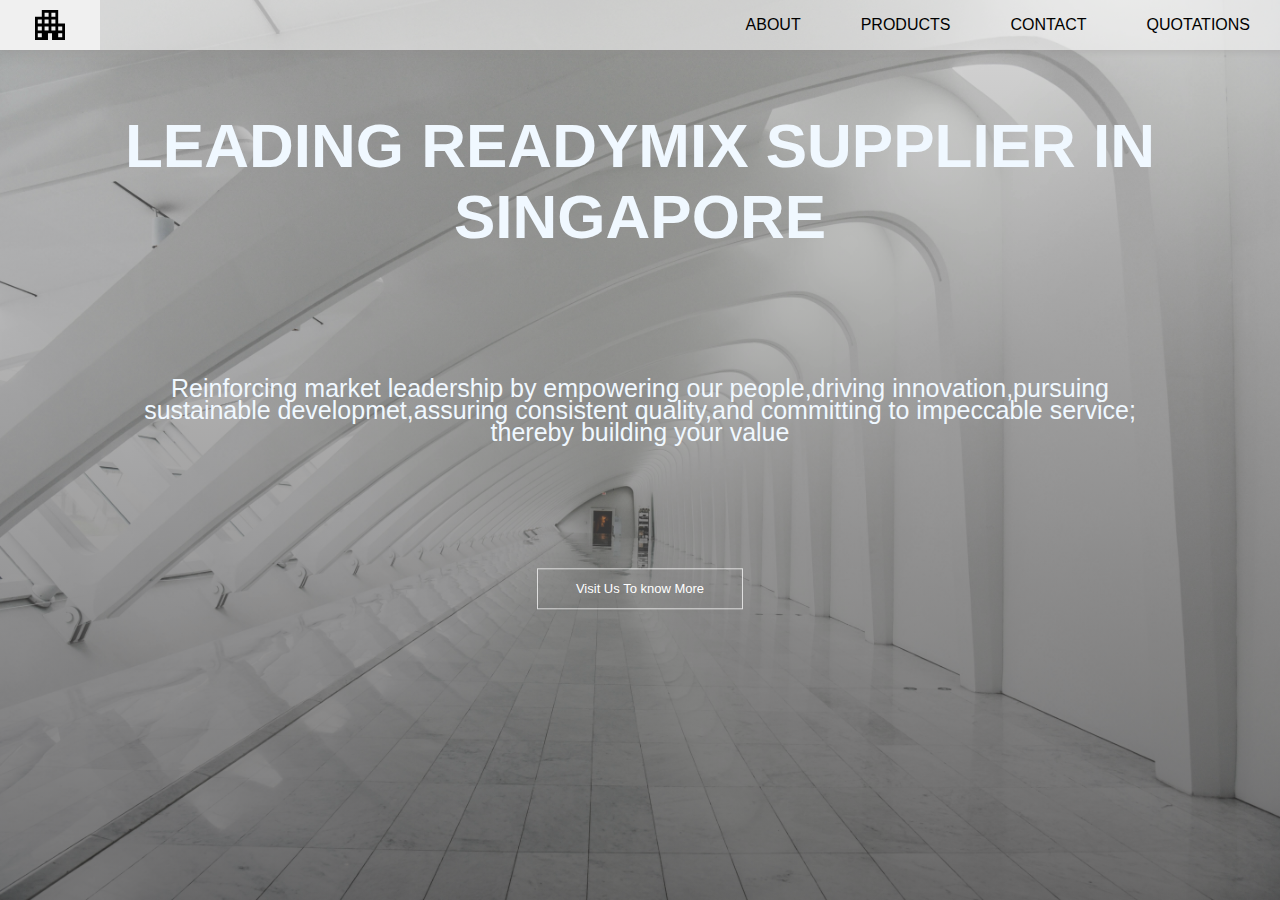
<file: index.html>
<!DOCTYPE html>
<html lang="en">
<head>
    <meta charset="UTF-8">
    <meta name="viewport" content="width=device-width, initial-scale=1.0">
    <title>Spantech Home Page</title>
    <link rel="stylesheet" href="style.css">
</head>
<body>
    <nav>
            <ul class="sidebar">
                <li onclick="hideSidebar()"><a href="#"><svg xmlns="http://www.w3.org/2000/svg" height="24px" viewBox="0 -960 960 960" width="24px" fill="#000000"><path d="m256-200-56-56 224-224-224-224 56-56 224 224 224-224 56 56-224 224 224 224-56 56-224-224-224 224Z"/></svg></a></li>
                <li><a href="about.html">ABOUT</a></li>
                <li><a href="products.html">PRODUCTS</a></li>
                <li><a href="contact.html">CONTACT</a></li>
                <li><a href="quotation.html">QUOTATIONS</a></li>
            </ul>
   
    
           <ul>
                <li><a href="index.html"><svg xmlns="http://www.w3.org/2000/svg" height="40px" viewBox="0 -960 960 960" width="40px" fill="#000000"><path d="M120-120v-556.67h163.33V-840h393.34v326.67H840V-120H528.67v-163.33h-97.34V-120H120Zm66.67-66.67h96.66v-96.66h-96.66v96.66Zm0-163.33h96.66v-96.67h-96.66V-350Zm0-163.33h96.66V-610h-96.66v96.67ZM350-350h96.67v-96.67H350V-350Zm0-163.33h96.67V-610H350v96.67Zm0-163.34h96.67v-96.66H350v96.66ZM513.33-350H610v-96.67h-96.67V-350Zm0-163.33H610V-610h-96.67v96.67Zm0-163.34H610v-96.66h-96.67v96.66Zm163.34 490h96.66v-96.66h-96.66v96.66Zm0-163.33h96.66v-96.67h-96.66V-350Z"/></svg></a></li>
                <li class="hideOnMobile"><a href="about.html">ABOUT</a></li>
                <li class="hideOnMobile"><a href="products.html">PRODUCTS</a></li>
                <li class="hideOnMobile"><a href="contact.html">CONTACT</a></li>
                <li class="hideOnMobile"><a href="quotation.html">QUOTATIONS</a></li>
                <li class="manuButton" onclick="showSidebar()"><a href="#"><svg xmlns="http://www.w3.org/2000/svg" height="24px" viewBox="0 -960 960 960" width="24px" fill="#000000"><path d="M120-240v-80h720v80H120Zm0-200v-80h720v80H120Zm0-200v-80h720v80H120Z"/></svg></a></li>
            </ul>
       
      
    

    </nav>
    <section class="hometext">
        <div class="textbox">
            
            <h1>LEADING READYMIX SUPPLIER IN SINGAPORE</h1>
            <P>Reinforcing market leadership by empowering our people,driving
                innovation,pursuing sustainable developmet,assuring consistent
                quality,and committing to impeccable service; thereby building
                your value
            </P>
            <a href="https://maps.app.goo.gl/w7pWK38YJfLS8wTK7" class="visitus-btn">Visit Us To know More</a>
        
        
        </div>

    </section>
   




    <script>
        function showSidebar(){
            const sidebar = document.querySelector('.sidebar')
            sidebar.style.display = 'flex'
        }
        function hideSidebar(){
            const sidebar = document.querySelector('.sidebar')
            sidebar.style.display = 'none'
        }

    </script>












</body>
</html>
</file>
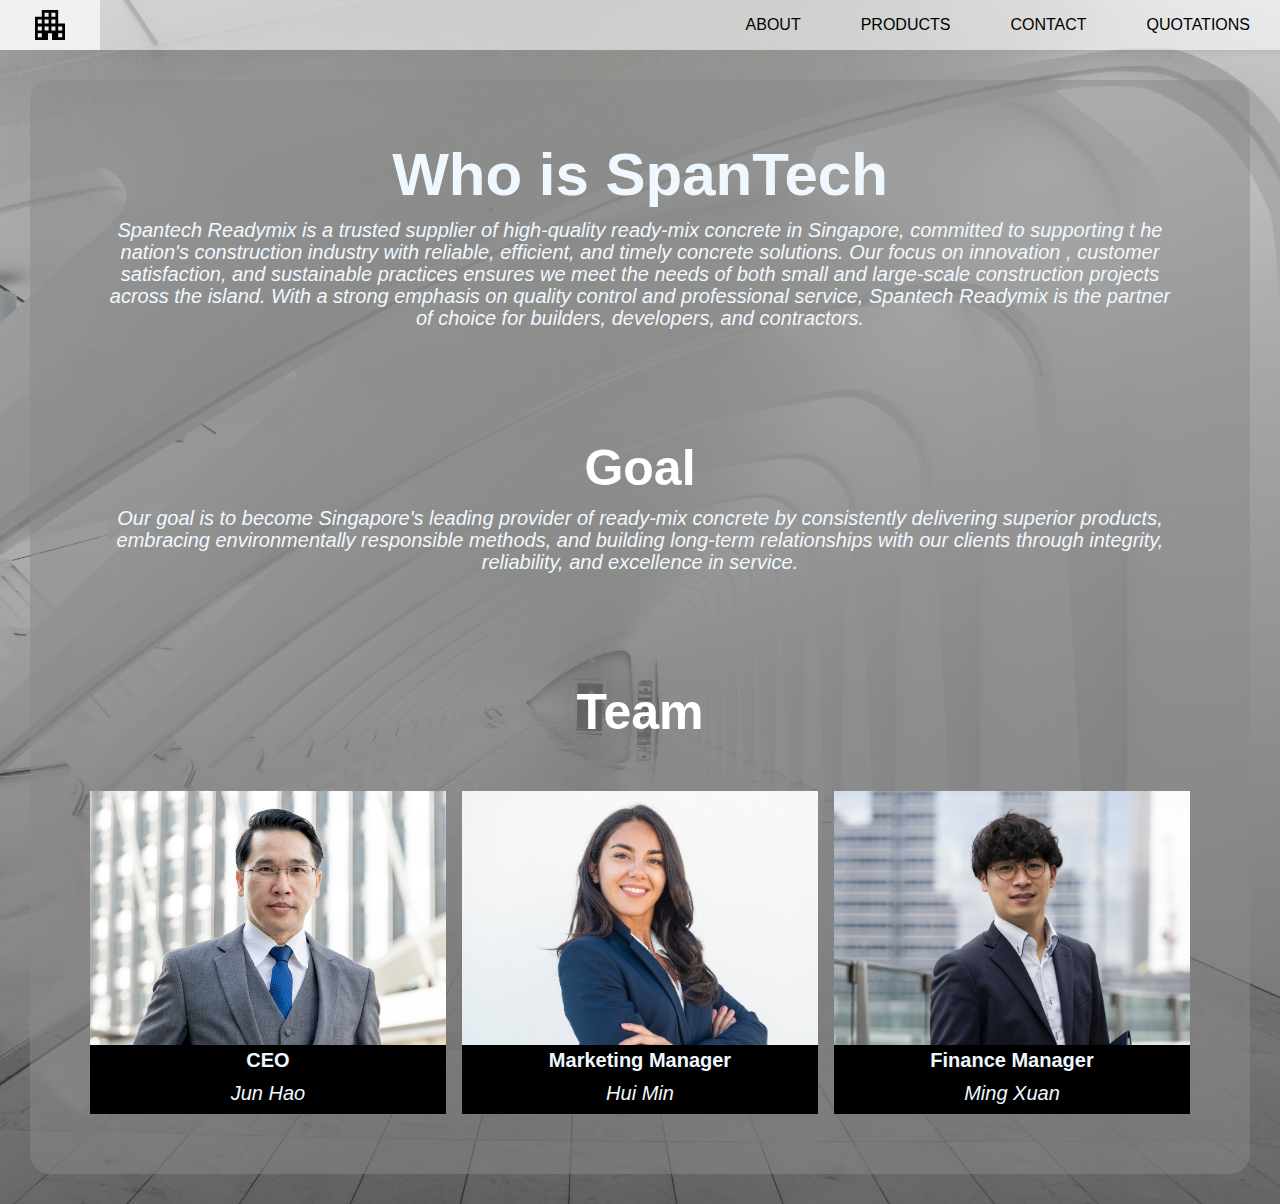
<file: about.html>
<!DOCTYPE html>
<html lang="en">
<head>
    <meta charset="UTF-8">
    <meta name="viewport" content="width=device-width, initial-scale=1.0">
    <title>Document</title>
    <link rel="stylesheet" href="style.css">
</head>
<body>
    <nav>
        <ul class="sidebar">
            <li onclick="hideSidebar()"><a href="#"><svg xmlns="http://www.w3.org/2000/svg" height="24px" viewBox="0 -960 960 960" width="24px" fill="#000000"><path d="m256-200-56-56 224-224-224-224 56-56 224 224 224-224 56 56-224 224 224 224-56 56-224-224-224 224Z"/></svg></a></li>
            <li><a href="about.html">ABOUT</a></li>
            <li><a href="products.html">PRODUCTS</a></li>
            <li><a href="contact.html">CONTACT</a></li>
            <li><a href="quotation.html">QUOTATIONS</a></li>
        </ul>


       <ul>
            <li><a href="index.html"><svg xmlns="http://www.w3.org/2000/svg" height="40px" viewBox="0 -960 960 960" width="40px" fill="#000000"><path d="M120-120v-556.67h163.33V-840h393.34v326.67H840V-120H528.67v-163.33h-97.34V-120H120Zm66.67-66.67h96.66v-96.66h-96.66v96.66Zm0-163.33h96.66v-96.67h-96.66V-350Zm0-163.33h96.66V-610h-96.66v96.67ZM350-350h96.67v-96.67H350V-350Zm0-163.33h96.67V-610H350v96.67Zm0-163.34h96.67v-96.66H350v96.66ZM513.33-350H610v-96.67h-96.67V-350Zm0-163.33H610V-610h-96.67v96.67Zm0-163.34H610v-96.66h-96.67v96.66Zm163.34 490h96.66v-96.66h-96.66v96.66Zm0-163.33h96.66v-96.67h-96.66V-350Z"/></svg></a></li>
            <li class="hideOnMobile"><a href="about.html">ABOUT</a></li>
            <li class="hideOnMobile"><a href="products.html">PRODUCTS</a></li>
            <li class="hideOnMobile"><a href="contact.html">CONTACT</a></li>
            <li class="hideOnMobile"><a href="quotation.html">QUOTATIONS</a></li>
            <li class="manuButton" onclick="showSidebar()"><a href="#"><svg xmlns="http://www.w3.org/2000/svg" height="24px" viewBox="0 -960 960 960" width="24px" fill="#000000"><path d="M120-240v-80h720v80H120Zm0-200v-80h720v80H120Zm0-200v-80h720v80H120Z"/></svg></a></li>
        </ul>
   
  


    </nav>

    <section class="about">
        <h1>Who is SpanTech</h1>
        <p>Spantech Readymix is a trusted supplier of high-quality ready-mix concrete in Singapore, committed to supporting t
            he nation's construction industry with reliable, efficient, and timely concrete solutions. Our focus on innovation
        , customer satisfaction, and sustainable practices ensures we meet the needs of both small and large-scale construction
             projects across the island. With a strong emphasis on quality control and professional service, Spantech Readymix is the
              partner of choice for builders, developers, and contractors.</p>

    
        <h3>Goal</h3>
        <p>Our goal is to become Singapore's leading provider of ready-mix concrete by consistently delivering superior products,
             embracing environmentally responsible methods, and building long-term relationships with our clients through integrity,
              reliability, and excellence in service.</p>

        <h3>Team</h3>
            <div class="people-box">
                <div class="people">
                    <img src="images/ceo.jpg" alt="">                    
                    <div class="details">
                        <h6>CEO</h6>
                        <p>Jun Hao</p>

                    </div>
                </div>
                
                <div class="people">
                    <img src="images/mm.jpg" alt="">                    
                    <div class="details">
                        <h6>Marketing Manager</h6>
                        <p>Hui Min</p>

                    </div>
                </div>
                <div class="people">
                    <img src="images/fn.jpg" alt="">                    
                    <div class="details">
                        <h6>Finance Manager</h6>
                        <p>Ming Xuan</p>

                    </div>
                </div>



            </div>

    </section>









    <script>
        function showSidebar(){
            const sidebar = document.querySelector('.sidebar')
            sidebar.style.display = 'flex'
        }
        function hideSidebar(){
            const sidebar = document.querySelector('.sidebar')
            sidebar.style.display = 'none'
        }

    </script>






    
</body>
</html>
</file>
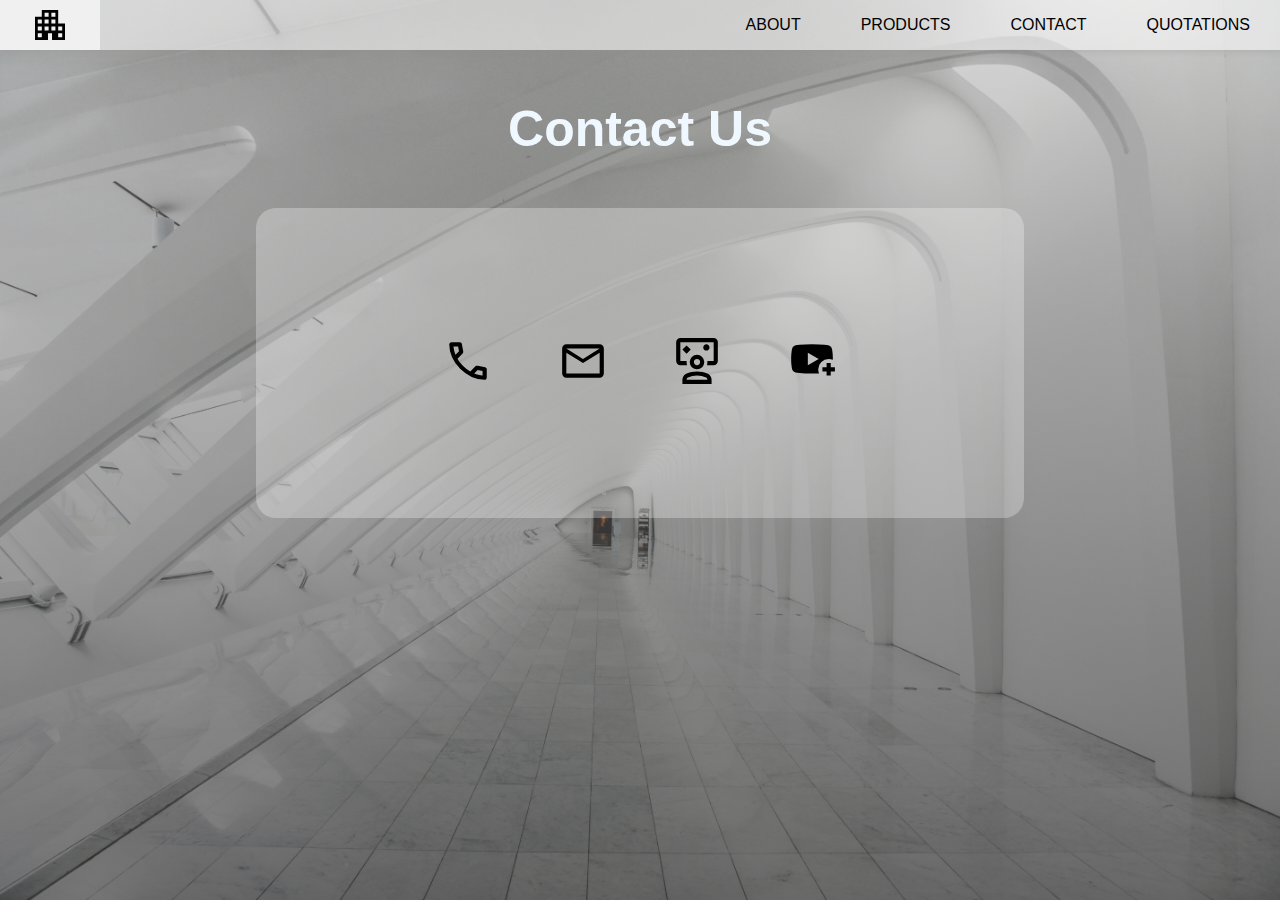
<file: contact.html>
<!DOCTYPE html>
<html lang="en">
<head>
    <meta charset="UTF-8">
    <meta name="viewport" content="width=device-width, initial-scale=1.0">
    <title>Spantech Contact Page</title>
    <link rel="stylesheet" href="style.css">
</head>
<body>
    <nav>
        <ul class="sidebar">
            <li onclick="hideSidebar()"><a href="#"><svg xmlns="http://www.w3.org/2000/svg" height="24px" viewBox="0 -960 960 960" width="24px" fill="#000000"><path d="m256-200-56-56 224-224-224-224 56-56 224 224 224-224 56 56-224 224 224 224-56 56-224-224-224 224Z"/></svg></a></li>
            <li><a href="about.html">ABOUT</a></li>
            <li><a href="products.html">PRODUCTS</a></li>
            <li><a href="contact.html">CONTACT</a></li>
            <li><a href="quotation.html">QUOTATIONS</a></li>
        </ul>


       <ul>
            <li><a href="index.html"><svg xmlns="http://www.w3.org/2000/svg" height="40px" viewBox="0 -960 960 960" width="40px" fill="#000000"><path d="M120-120v-556.67h163.33V-840h393.34v326.67H840V-120H528.67v-163.33h-97.34V-120H120Zm66.67-66.67h96.66v-96.66h-96.66v96.66Zm0-163.33h96.66v-96.67h-96.66V-350Zm0-163.33h96.66V-610h-96.66v96.67ZM350-350h96.67v-96.67H350V-350Zm0-163.33h96.67V-610H350v96.67Zm0-163.34h96.67v-96.66H350v96.66ZM513.33-350H610v-96.67h-96.67V-350Zm0-163.33H610V-610h-96.67v96.67Zm0-163.34H610v-96.66h-96.67v96.66Zm163.34 490h96.66v-96.66h-96.66v96.66Zm0-163.33h96.66v-96.67h-96.66V-350Z"/></svg></a></li>
            <li class="hideOnMobile"><a href="about.html">ABOUT</a></li>
            <li class="hideOnMobile"><a href="products.html">PRODUCTS</a></li>
            <li class="hideOnMobile"><a href="contact.html">CONTACT</a></li>
            <li class="hideOnMobile"><a href="quotation.html">QUOTATIONS</a></li>
            <li class="manuButton" onclick="showSidebar()"><a href="#"><svg xmlns="http://www.w3.org/2000/svg" height="24px" viewBox="0 -960 960 960" width="24px" fill="#000000"><path d="M120-240v-80h720v80H120Zm0-200v-80h720v80H120Zm0-200v-80h720v80H120Z"/></svg></a></li>
        </ul>
   
  


    </nav>
    <h1 class="contactus">Contact Us</h1>
    
    <section class="contact">
        <div class="contact-btn">
            <a href="tel:+6584068155">
                <svg xmlns="http://www.w3.org/2000/svg" height="50px" viewBox="0 -960 960 960" width="50px" fill="#000000"><path d="M798-120q-125 0-247-54.5T329-329Q229-429 174.5-551T120-798q0-18 12-30t30-12h162q14 0 25 9.5t13 22.5l26 140q2 16-1 27t-11 19l-97 98q20 37 47.5 71.5T387-386q31 31 65 57.5t72 48.5l94-94q9-9 23.5-13.5T670-390l138 28q14 4 23 14.5t9 23.5v162q0 18-12 30t-30 12ZM241-600l66-66-17-94h-89q5 41 14 81t26 79Zm358 358q39 17 79.5 27t81.5 13v-88l-94-19-67 67ZM241-600Zm358 358Z"/></svg>
            </a>

            <a href="mailto:spantech121@gmail.com">
                <svg xmlns="http://www.w3.org/2000/svg" height="50px" viewBox="0 -960 960 960" width="50px" fill="#000000"><path d="M160-160q-33 0-56.5-23.5T80-240v-480q0-33 23.5-56.5T160-800h640q33 0 56.5 23.5T880-720v480q0 33-23.5 56.5T800-160H160Zm320-280L160-640v400h640v-400L480-440Zm0-80 320-200H160l320 200ZM160-640v-80 480-400Z"/></svg>
            </a>

            <a href="https://www.facebook.com/YourPageName" target="_blank">
                <svg xmlns="http://www.w3.org/2000/svg" height="50px" viewBox="0 -960 960 960" width="50px" fill="#000000"><path d="m280-620 80-80-80-80-80 80 80 80Zm200-40ZM160-400q-33 0-56.5-23.5T80-480v-360q0-33 23.5-56.5T160-920h640q33 0 56.5 23.5T880-840v360q0 33-23.5 56.5T800-400H671q6-20 8-40t0-40h121v-360H160v360h121q-2 20 0 40t8 40H160Zm500-280q25 0 42.5-17.5T720-740q0-25-17.5-42.5T660-800q-25 0-42.5 17.5T600-740q0 25 17.5 42.5T660-680ZM200-40v-84q0-35 19.5-65t51.5-45q49-23 102-34.5T480-280q54 0 107 11.5T689-234q32 15 51.5 45t19.5 65v84H200Zm80-80h400v-4q0-12-7-22t-18-15q-42-19-86-29t-89-10q-45 0-89 10t-86 29q-11 5-18 15t-7 22v4Zm200-200q-58 0-99-41t-41-99q0-58 41-99t99-41q58 0 99 41t41 99q0 58-41 99t-99 41Zm0-80q25 0 42.5-17.5T540-460q0-25-17.5-42.5T480-520q-25 0-42.5 17.5T420-460q0 25 17.5 42.5T480-400Zm0-60Zm0 340Z"/></svg>
            </a>

            <a href="https://www.facebook.com/YourPageName" target="_blank">
                <svg xmlns="http://www.w3.org/2000/svg" height="50px" viewBox="0 -960 960 960" width="50px" fill="#000000"><path d="M616-242q-27 1-51.5 1.5t-43.5.5h-41q-71 0-133-2-53-2-104.5-5.5T168-257q-26-7-45-26t-26-45q-6-23-9.5-56T82-447q-2-36-2-73t2-73q2-30 5.5-63t9.5-56q7-26 26-45t45-26q23-6 74.5-9.5T347-798q62-2 133-2t133 2q53 2 104.5 5.5T792-783q26 7 45 26t26 45q6 23 9.5 56t5.5 63q2 36 2 73v17q-19-8-39-12.5t-41-4.5q-83 0-141.5 58.5T600-320q0 21 4 40.5t12 37.5ZM400-400l208-120-208-120v240Zm360 200v-80h-80v-80h80v-80h80v80h80v80h-80v80h-80Z"/></svg>
            </a>


        </div>



    </section>












    <script>
        function showSidebar(){
            const sidebar = document.querySelector('.sidebar')
            sidebar.style.display = 'flex'
        }
        function hideSidebar(){
            const sidebar = document.querySelector('.sidebar')
            sidebar.style.display = 'none'
        }

    </script>


    
</body>
</html>
</file>
<file: style.css>
/*navigation bar starst here*/

*{margin: 0;
    padding: 0;
}
body{
    min-height: 100vh;
    background-image:linear-gradient(rgba(171, 171, 171, 0.459),rgba(55, 54, 54, 0.671)), url(images/homecover2.jpg);
    background-size: cover;
    background-repeat: no-repeat;
    background-position: center;
    font-family: 'Segoe UI', Tahoma, Geneva, Verdana, sans-serif;    
   
}
nav{
    background-color: rgba(255, 255, 255, 0.558);
    box-shadow: 3px 3px 5px rgba(146, 144, 144, 0.233);
}

nav ul {
    width: 100%;
    list-style: none;
    display: flex;
    justify-content: flex-end;
    align-items: center;
}
nav li {
    height: 50px;
}
nav a{
    height: 100%;
    padding: 0 30px;
    text-decoration: none;
    display: flex;
    align-items: center;
    color: black;
    transition: 0.5s;
}
nav a:hover{
    background-color: #f0f0f0;
}

nav li:first-child{
    margin-right: auto;
}

.sidebar {
    position: fixed;
    top: 0;
    right: 0;
    height: 100vh;
    width: 250px;
    z-index: 999;
    background-color: rgba(255, 255, 255, 0.034);
    backdrop-filter: blur(10px);
    box-shadow: -10px 0 10px rgba(0, 0, 0, 0.1);
    display: none;
    flex-direction: column;
    align-items: flex-start;
    justify-content: flex-start;
    
}
.sidebar li{
    width: 100%;
}
.sidebar a{
    width: 100%;
}
.manuButton{
    display: none;
}
@media(max-width: 800px){
    .hideOnMobile{
        display: none;
    }
    .manuButton{
        display: block;
}
    .hometext{
        position: relative;
        top: 400px;
    

}

}




                            /*navigation bar ends here*/


                            /*text start here*/




                        .textbox{
                            width: 90%;
                            color: rgb(255, 255, 255);
                            position: absolute;
                            top: 40%;
                            left: 50%;
                            transform: translate(-50%, -50%);
                            text-align: center;
                        }
                        .textbox h1{
                            font-size: 62px;
                            font-family: Arial, Helvetica, sans-serif;
                            
                        }

                        .textbox p{
                            margin: 10% 5%;
                            font-size: 25px;
                        }

                                        /*text ends here*/
                        .visitus-btn{
                            display: inline-block;
                            text-decoration: none;
                            color: rgb(255, 255, 255);
                            border: 1px solid rgba(255, 255, 255, 0.726);
                            padding: 12px 38px;
                            font-size: 13px;
                            background: transparent;
                            position: relative;
                            cursor: pointer;
                        }

                        .visitus-btn:hover{
                            border: 1px solid black;
                            background: black;
                            transition: 1s;


                        }
                        .maps{
                            margin: 10% 10%;
                            height: 400px;
                            width: 80%;
                            text-align: center;
                            display: inline-block;
                        }


                    /*Quotaion starts here*/

#registration{
    padding: 6vw 8vw 6vw 8vw ;
}

#registration form {
    background-color: rgba(248, 248, 248, 0.688);
    border-radius: 20px;
    display: flex;
    flex-direction: column;
    padding: 60px;
    text-align: center;
    
}



#registration form input{
    margin-top: 15px ;
    padding: 15px 10px;
    border: 1px solid rgb(0, 0, 0);
    border-radius: 20px;
    outline: none;
    text-align: center;
}



#registration .submit-btn{
    
    color: rgb(255, 255, 255);
    background-color: rgba(4, 3, 8, 0.41);
    transition: 0.5s;
    text-decoration: none;
    padding: 20px;
    border-radius: 20px;
    font-size: 20px;
    margin-top : 80px;
    outline: none;
    


}



#registration .submit-btn:hover{
    color: black;
    background-color: rgba(255, 255, 255, 0.434);
    
    

}



/*Quotaion ends here*/


                    
                    /*products starts here*/
                    .products{
                        width: 80%;
                        margin: auto;
                        text-align: center;
                        padding-top: 100px;
                    
                    }
                    
                    h1 {
                        font-size: 56px;
                        font-weight: 600;
                        color: aliceblue;
                        font-family: 'Segoe UI', Tahoma, Geneva, Verdana, sans-serif;
                    }
                    
                    p{
                        color: aliceblue;
                        font-size: 24px;
                        font-weight: 300;
                        line-height: 22px;
                        padding: 10px;
                        text-align: center;
                        font-family: 'Segoe UI', Tahoma, Geneva, Verdana, sans-serif;
                    
                    }
                    
                    h6{
                        text-align: center;
                        color: aliceblue;
                        font-size: 20px;
                    }
                    
                    .products {
                        padding: 8vw 8vw 0 8vw;
                        text-align: center;
                    
                    }
                    
                    .product {
                        text-align: start;
                        background: black;
                        height: 100%;
                    
                    }
                    
                    .product img{
                        width: 100%;
                        height: 60%;
                        background-size: cover;
                       
                    }

                    .pimg{
                        background-color: rgba(25, 25, 25, 0.622);
                        text-decoration: none;
                    }

                    .pimg img{
                        width: 100%;
                        height: 60%;
                        background-size: cover;
                       
                    }

                    .product-box {
                        display: grid;
                        grid-template-columns: repeat(auto-fit, minmax(320px, 1fr));
                        grid-gap: 1rem;
                        margin-top: 50px;
                    
                    
                    }

                    /*products ends here*/

/*about starts here*/
.about{
    background-color: rgba(138, 138, 138, 0.519);
    border-radius: 20px;
    display: flex;
    flex-direction: column;
    padding: 60px;
    text-align: center;
    margin: 30px;
    

}

.about h1{
    font-size: 60px;
}

.about h3{
    font-size: 50px;
    color: white;
    padding-top: 100px;
}

.about p{
    font-size: 20px;
    font-style: oblique;
}

.people-box {
    display: grid;
    grid-template-columns: repeat(auto-fit, minmax(320px, 1fr));
    grid-gap: 1rem;
    margin-top: 50px;
}

.people {
    text-align: start;
    background: black;
    height: 100%;

}
.people img{
    width: 100%;
    
    background-size: cover;
   
}


/*about ends here*/





                    /*contact starts here*/

                    .contactus{
                        font-size: 50px;
                        text-align: center;
                        padding: 50px;
                    }



                    .contact{
                        margin-left: 20%;
                        margin-right: 20%;
                        background-color: rgba(255, 255, 255, 0.285);
                        padding: 10%;
                        border-radius: 20px;
                    }

                    .contact-btn{
                        text-align: center;
                        
                       
                    }

                    .contact-btn a:hover{
                        
                        background-color: rgba(255, 255, 255, 0.434);
                        padding: 40px;
                        margin: 30px;
                        

                    }

                    .contact-btn a{
                        
                        text-align: center;
                        padding: 30px;
                        border-radius: 20px;
                        transition: 0.5s;
                        text-decoration: none;
                        
                        
                        
                    }

                    @media(max-width: 800px){
                        .contact-btn{
                            display: grid;
                        }
                        .contact-btn a svg{
                            height: 80px;
                            width: 80px;
                        }

                        .contact-btn a:hover{
                        
                            
                            padding: 20px;
                        }
                           

                    }
</file>
